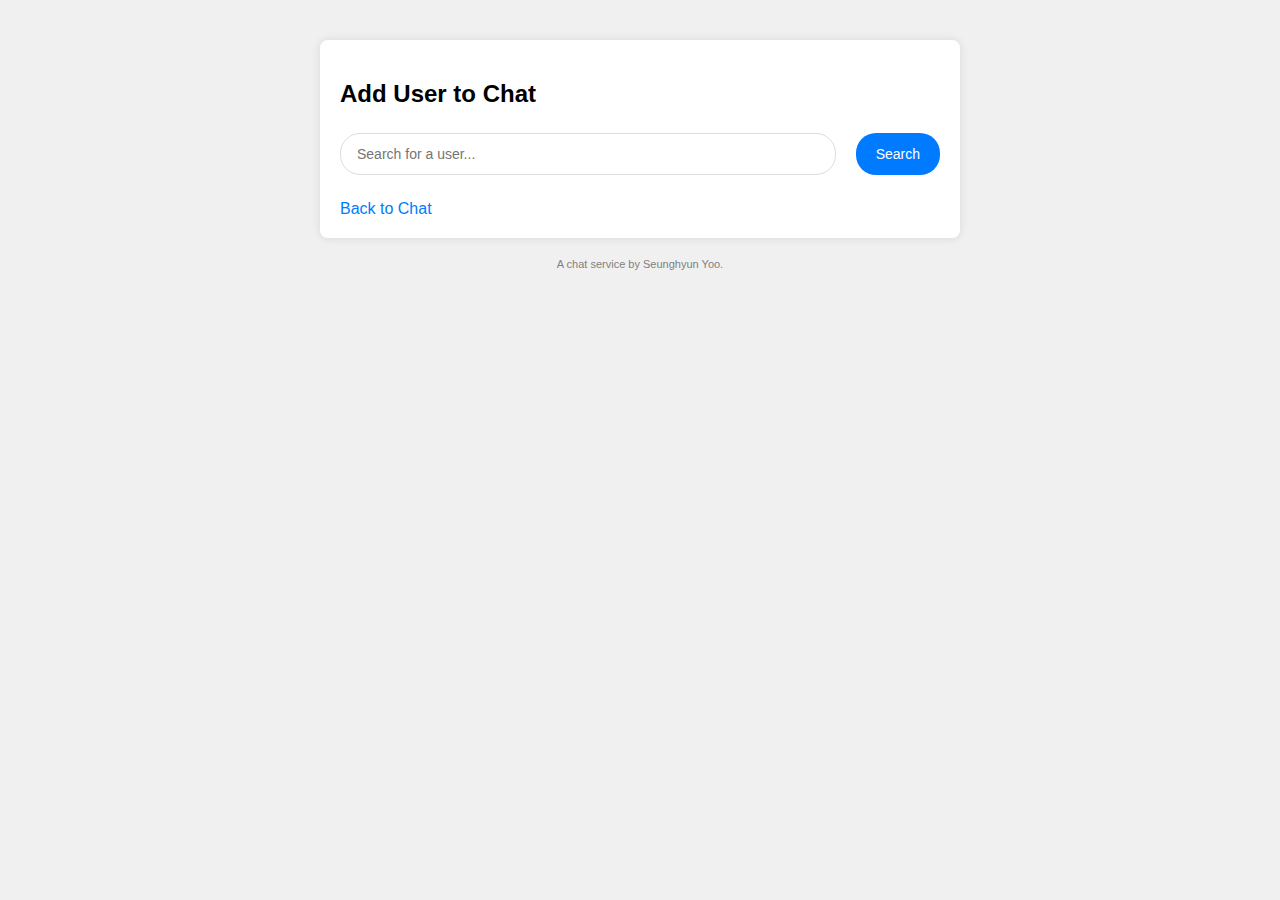
<file: src/main/resources/static/add-user-to-chat.html>
<!DOCTYPE html>
<html lang="en">
<head>
    <meta charset="UTF-8">
    <meta name="viewport" content="width=device-width, initial-scale=1.0, user-scalable=no">
    <title>Add User</title>
    <link rel="stylesheet" href="style.css">

    <link rel="apple-touch-icon" sizes="57x57" href="/images/favicon/apple-icon-57x57.png">
    <link rel="apple-touch-icon" sizes="60x60" href="/images/favicon/apple-icon-60x60.png">
    <link rel="apple-touch-icon" sizes="72x72" href="/images/favicon/apple-icon-72x72.png">
    <link rel="apple-touch-icon" sizes="76x76" href="/images/favicon/apple-icon-76x76.png">
    <link rel="apple-touch-icon" sizes="114x114" href="/images/favicon/apple-icon-114x114.png">
    <link rel="apple-touch-icon" sizes="120x120" href="/images/favicon/apple-icon-120x120.png">
    <link rel="apple-touch-icon" sizes="144x144" href="/images/favicon/apple-icon-144x144.png">
    <link rel="apple-touch-icon" sizes="152x152" href="/images/favicon/apple-icon-152x152.png">
    <link rel="apple-touch-icon" sizes="180x180" href="/images/favicon/apple-icon-180x180.png">
    <link rel="icon" type="image/png" sizes="192x192"  href="/images/favicon/android-icon-192x192.png">
    <link rel="icon" type="image/png" sizes="32x32" href="/images/favicon/favicon-32x32.png">
    <link rel="icon" type="image/png" sizes="96x96" href="/images/favicon/favicon-96x96.png">
    <link rel="icon" type="image/png" sizes="16x16" href="/images/favicon/favicon-16x16.png">
    <link rel="manifest" href="/images/favicon/manifest.json">

    <script>
        function searchUser() {
            const searchInput = document.getElementById('userSearch').value.trim();
            const resultsDiv = document.getElementById('userResults');
            const urlParams = new URLSearchParams(window.location.search);
            const chatRoomId = urlParams.get('chatRoomId');

            if (searchInput) {
                resultsDiv.innerHTML = `<p>Searching for "${searchInput}"...</p>`;
                fetch(`/api/chat-room/search?keyword=${encodeURIComponent(searchInput)}&chatRoomId=${chatRoomId}`, {
                    method: 'GET',
                    headers: { 'Content-Type': 'application/json' }
                })
                    .then(response => {
                        if (!response.ok) throw new Error('Failed to search users: ' + response.status);
                        return response.json();
                    })
                    .then(data => {
                        console.log('Response data:', data); // Debugging log
                        if (!data.allUsers || data.allUsers.length === 0) {
                            resultsDiv.innerHTML = '<p class="user-name">No users found.</p>';
                        } else {
                            const allUsers = data.allUsers;
                            const chatRoomUserIds = data.chatRoomUsers || [];

                            resultsDiv.innerHTML = allUsers.map(user => {
                                const isInChat = chatRoomUserIds.includes(user.userId);
                                if (isInChat) {
                                    return `
                    <div class="user-result-item">
                      <span class="user-name">${user.name}
                      <p class="user-action">In chat</p>
                      </span>
                      <p class="user-action"></p>
                      <div class="user-divider"></div>
                    </div>
                  `;
                                } else {
                                    return `
                    <div class="user-result-item">
                      <span class="user-name">
                        ${user.name}
                        <a href="#" data-user-id="${user.userId}" data-chat-room-id="${chatRoomId}" class="chat-link">Add</a>
                      </span>
                      <p class="user-action"></p>
                      <div class="user-divider"></div>
                    </div>
                  `;
                                }
                            }).join('');
                        }
                    })
                    .catch(error => {
                        console.error('Error:', error);
                        resultsDiv.innerHTML = '<p>Error searching users. Please try again.</p>';
                    });
            } else {
                resultsDiv.innerHTML = '<p>Please enter a username to search.</p>';
            }
        }

        document.addEventListener('click', function(event) {
            if (event.target.classList.contains('chat-link')) {
                event.preventDefault();
                const userId = event.target.getAttribute('data-user-id');
                const chatRoomId = event.target.getAttribute('data-chat-room-id');
                addUserToChat(userId, chatRoomId, event.target);
            }
        });

        function addUserToChat(userId, chatRoomId, linkElement) {
            fetch('/api/chat-room/add-user', {
                method: 'POST',
                headers: { 'Content-Type': 'application/json' },
                body: JSON.stringify({ chatRoomId: chatRoomId, userId: userId })
            })
                .then(response => {
                    if (!response.ok) throw new Error('Failed to add user');
                    return response.json();
                })
                .then(() => {
                    linkElement.textContent = 'Added';
                    linkElement.classList.remove('chat-link');
                    linkElement.style.color = '#218838';
                    linkElement.style.cursor = 'default';
                    linkElement.style.pointerEvents = 'none'; // Disables hover and click
                    linkElement.style.textDecoration = 'none'; // Removes underline if applied
                    linkElement.removeEventListener('click', addUserToChat);
                })
                .catch(error => {
                    console.error('Error adding user:', error);
                    alert('Failed to add user. Please try again.');
                });
        }

        document.addEventListener('DOMContentLoaded', () => {
            const userSearchInput = document.getElementById('userSearch');
            if (userSearchInput) {
                userSearchInput.addEventListener('keyup', (event) => {
                    if (event.key === 'Enter') {
                        event.preventDefault();
                        searchUser();
                    }
                });
            }
        });
    </script>
</head>
<body>
<div class="container">
    <h2>Add User to Chat</h2>
    <div class="search-bar">
        <input type="text" id="userSearch" placeholder="Search for a user..." maxlength="255">
        <button onclick="searchUser()">Search</button>
    </div>
    <div id="userResults"></div>
    <div class="chat-actions">
        <a href="#" id="backToChat" onclick="window.location.href='/chat-room?chatRoomId=' + new URLSearchParams(window.location.search).get('chatRoomId')">Back to Chat</a>
    </div>
</div>
<p class="footer">A chat service by Seunghyun Yoo.</p>
</body>
</html>
</file>
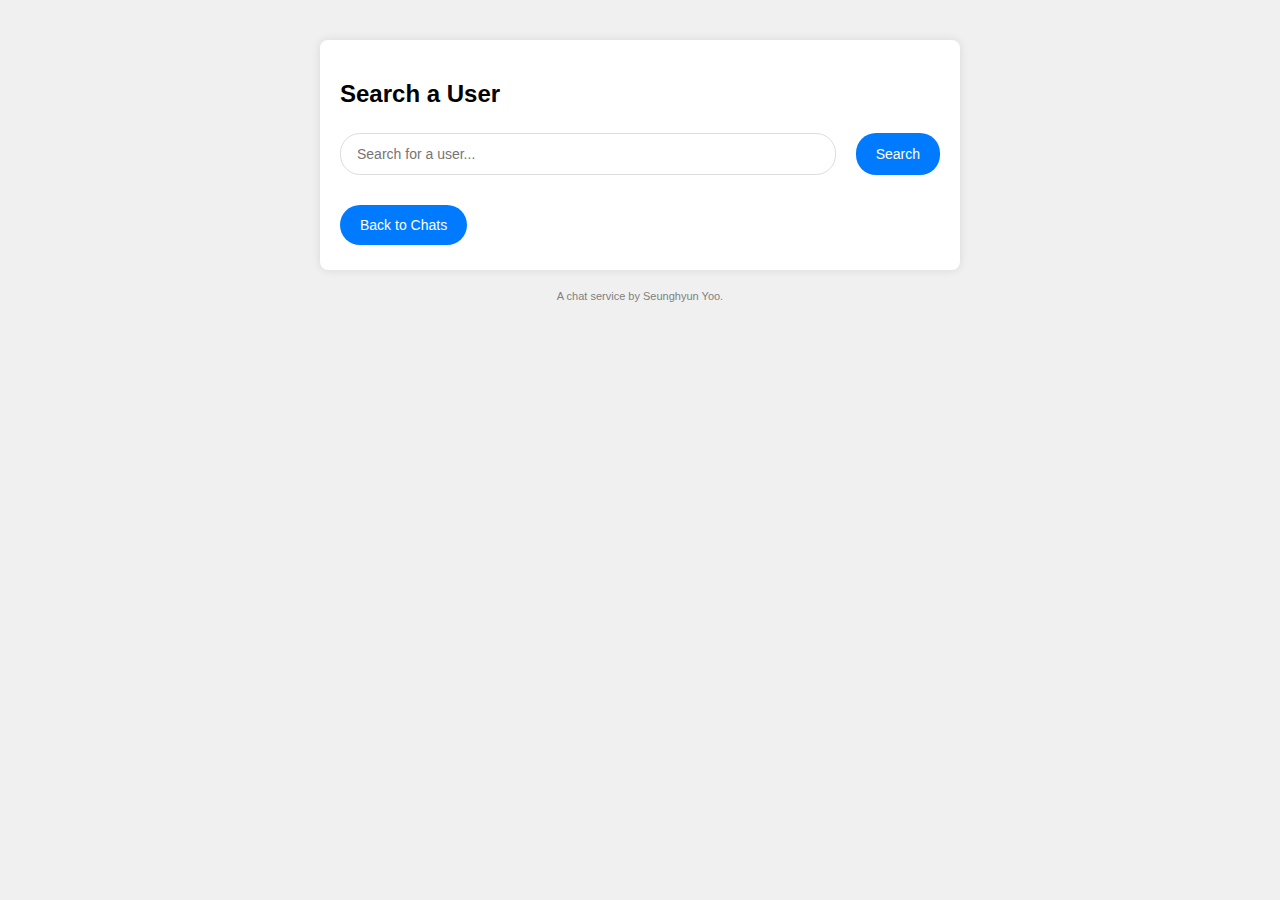
<file: src/main/resources/static/find-user.html>
<!DOCTYPE html>
<html lang="en">
<head>
  <meta charset="UTF-8">
  <meta name="viewport" content="width=device-width, initial-scale=1.0, user-scalable=no">
  <title>Find User</title>

  <link rel="stylesheet" href="style.css">


  <link rel="apple-touch-icon" sizes="180x180" href="/images/favicon/apple-icon-180x180.png">
  <link rel="icon" type="image/png" sizes="192x192"  href="/images/favicon/android-icon-192x192.png">
  <link rel="icon" type="image/png" sizes="32x32" href="/images/favicon/favicon-32x32.png">
  <link rel="icon" type="image/png" sizes="16x16" href="/images/favicon/favicon-16x16.png">
  <link rel="manifest" href="/images/favicon/manifest.json">

  <script>
    function searchUser() {
      const searchInput = document.getElementById('userSearch').value.trim();
      const resultsDiv = document.getElementById('userResults');

      if (searchInput) {
        resultsDiv.innerHTML = `<p>Searching for "${searchInput}"...</p>`;
        fetch(`/api/user/search?keyword=${encodeURIComponent(searchInput)}`, {
          method: 'GET',
          headers: {
            'Content-Type': 'application/json',
          }
        })
                .then(response => {
                  if (!response.ok) {
                    throw new Error('Failed to search users: ' + response.status);
                  }
                  return response.json();
                })
                .then(users => {
                  if (users.length === 0) {
                    resultsDiv.innerHTML = '<p class="user-name">No users found.</p>';
                  } else {
                    resultsDiv.innerHTML = users.map(user => {
                      if (user.userId === parseInt(localStorage.getItem('userId'))) {
                        return `
                    <div class="user-result-item">
                      <span class="user-name">${user.name}</span>
                      <p class="user-action">본인입니다.</p>
                      <div class="user-divider"></div>
                    </div>
                  `;
                      } else {
                        return `
                    <div class="user-result-item">
                      <span class="user-name">
                        ${user.name}
                        <a href="#" data-user-id="${user.userId}" data-user-name="${user.name}" class="chat-link">Start new chat</a>
                      </span>
                      <p class="user-action"></p>
                      <div class="user-divider"></div>
                    </div>
                  `;
                      }
                    }).join('');
                  }
                })
                .catch(error => {
                  console.error('Error:', error);
                  resultsDiv.innerHTML = '<p>Error searching users. Please check the login status</p>';
                  setTimeout(() => window.location.href = '/login', 2000);
                });
      } else {
        resultsDiv.innerHTML = '<p>Please enter a username to search.</p>';
      }
    }

    document.addEventListener('click', function (event) {
      if (event.target.classList.contains('chat-link')) {
        event.preventDefault();
        const userId = event.target.getAttribute('data-user-id');
        const userName = event.target.getAttribute('data-user-name');
        startChat(userId, userName);
      }
    });

    function startChat(targetUserId, targetUserName) {
      fetch('/api/chat-room/create', {
        method: 'POST',
        headers: {
          'Content-Type': 'application/json',
        },
        body: JSON.stringify({ targetUserId: targetUserId, targetUserName: targetUserName })
      })
              .then(response => {
                if (!response.ok) throw new Error('Failed to start chat');
                return response.json();
              })
              .then(data => {
                window.location.href = `/chat-room?chatRoomId=${data.chatRoomId}`;
              })
              .catch(error => {
                console.error('Error starting chat:', error);
                document.getElementById('userResults').innerHTML += '<p>Error starting chat.</p>';
              });
    }

    document.addEventListener('DOMContentLoaded', () => {
      const userSearchInput = document.getElementById('userSearch');
      if (userSearchInput) {
        userSearchInput.addEventListener('keyup', (event) => {
          if (event.key === 'Enter') {
            event.preventDefault();
            searchUser();
          }
        });
      }
    });
  </script>
</head>
<body>
<div class="container">
  <h2>Search a User</h2>
  <div class="search-bar">
    <input type="text" id="userSearch" placeholder="Search for a user..." maxlength="255">
    <button onclick="searchUser()">Search</button>
  </div>
  <div id="userResults"></div>
  <button onclick="window.location.href='/chat-list'">Back to Chats</button>
</div>
<p class="footer">A chat service by Seunghyun Yoo.</p>
</body>
</html>
</file>
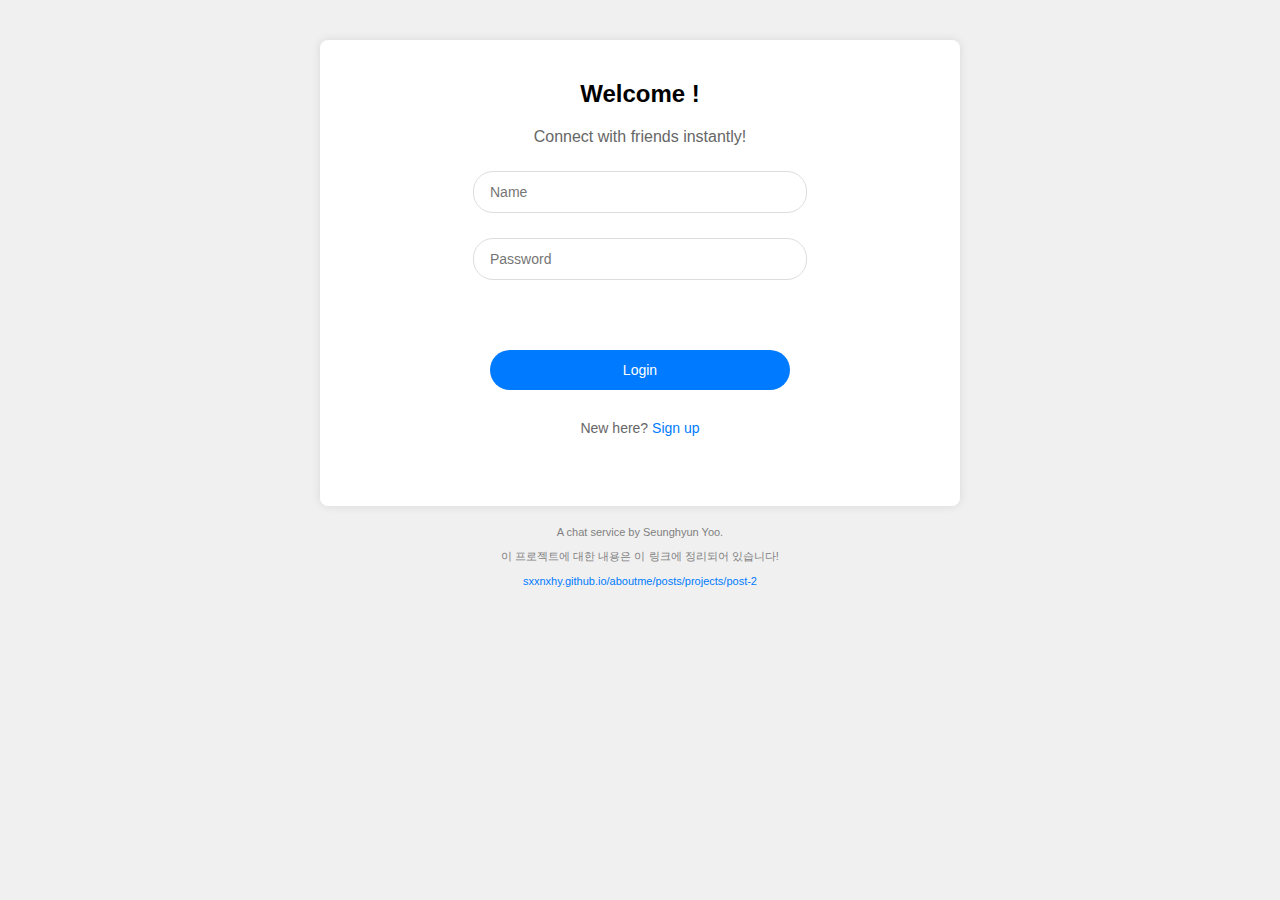
<file: src/main/resources/static/login.html>
<!DOCTYPE html>
<html lang="en">
<head>
    <meta charset="UTF-8">
    <meta name="viewport" content="width=device-width, initial-scale=1.0, user-scalable=no">
    <title>Login</title>
    <link rel="stylesheet" href="style.css">

    <link rel="apple-touch-icon" sizes="57x57" href="/images/favicon/apple-icon-57x57.png">
    <link rel="apple-touch-icon" sizes="60x60" href="/images/favicon/apple-icon-60x60.png">
    <link rel="apple-touch-icon" sizes="72x72" href="/images/favicon/apple-icon-72x72.png">
    <link rel="apple-touch-icon" sizes="76x76" href="/images/favicon/apple-icon-76x76.png">
    <link rel="apple-touch-icon" sizes="114x114" href="/images/favicon/apple-icon-114x114.png">
    <link rel="apple-touch-icon" sizes="120x120" href="/images/favicon/apple-icon-120x120.png">
    <link rel="apple-touch-icon" sizes="144x144" href="/images/favicon/apple-icon-144x144.png">
    <link rel="apple-touch-icon" sizes="152x152" href="/images/favicon/apple-icon-152x152.png">
    <link rel="apple-touch-icon" sizes="180x180" href="/images/favicon/apple-icon-180x180.png">
    <link rel="icon" type="image/png" sizes="192x192"  href="/images/favicon/android-icon-192x192.png">
    <link rel="icon" type="image/png" sizes="32x32" href="/images/favicon/favicon-32x32.png">
    <link rel="icon" type="image/png" sizes="96x96" href="/images/favicon/favicon-96x96.png">
    <link rel="icon" type="image/png" sizes="16x16" href="/images/favicon/favicon-16x16.png">
    <link rel="manifest" href="/images/favicon/manifest.json">

    <script>

        localStorage.removeItem("userId");

        function login() {
            const username = document.getElementById('username').value.trim();
            const password = document.getElementById('password').value.trim();
            const status = document.getElementById('loginStatus');
            const loginData = { name: username, password: password };

            if (username && password) {
                status.textContent = 'Logging in...';
                fetch('/api/user/login', {
                    method: 'POST',
                    headers: { 'Content-Type': 'application/json' },
                    body: JSON.stringify(loginData)
                })
                    .then(response => {
                        if (!response.ok) {
                            throw new Error('Login failed');
                        }
                        return response.json();
                    })
                    .then(user => {
                        status.textContent = `Welcome, ${user.name}!`;
                        localStorage.setItem("userId",user.userId)
                        setTimeout(() => window.location.href = '/chat-list', 1000);
                    })
                    .catch(error => {
                        status.textContent = 'Invalid username or password';
                        console.error('Error:', error);
                    });
            } else {
                status.textContent = 'Please enter both username and password.';
            }
        }
    </script>
    <script>
        document.addEventListener('DOMContentLoaded', () => {
            const usernameInput = document.getElementById('username');
            const passwordInput = document.getElementById('password');

            function handleEnterKey(event) {
                if (event.key === 'Enter') {
                    event.preventDefault(); // Prevents unintended form submission
                    login();
                }
            }

            if (usernameInput) {
                usernameInput.addEventListener('keyup', handleEnterKey);
            }

            if (passwordInput) {
                passwordInput.addEventListener('keyup', handleEnterKey);
            }
        });
    </script>

</head>
<body>
<div class="container">
    <h2 style="text-align: center">Welcome !</h2>
    <p class="welcome-text">Connect with friends instantly!</p>
    <div class="login-form">
        <input type="text" id="username" placeholder="Name" maxlength="255">
        <input type="password" id="password" placeholder="Password" maxlength="255">
        <p id="loginStatus"></p>
        <button onclick="login()">Login</button>
        <p class="signup-prompt">New here? <a href="/sign-up">Sign up</a></p>
    </div>
    <br>
    </br>
</div>
<p class="footer">A chat service by Seunghyun Yoo.</p>
<p class="footer">이 프로젝트에 대한 내용은 이 링크에 정리되어 있습니다!</p>
<p class="footer"><a href = "https://sxxnxhy.github.io/aboutme/posts/projects/post-2">sxxnxhy.github.io/aboutme/posts/projects/post-2</a></p>
</body>
</html>
</file>
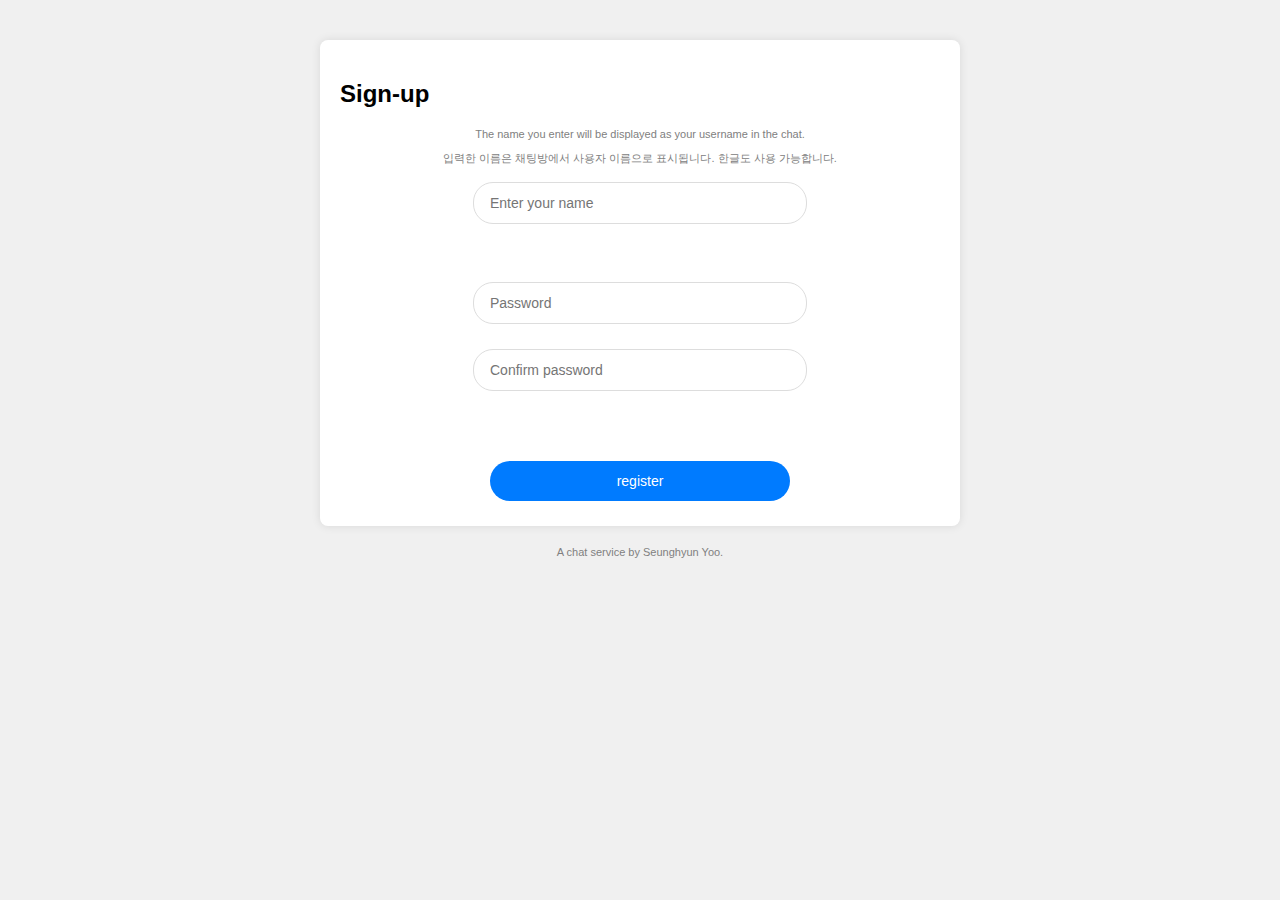
<file: src/main/resources/static/sign-up.html>
<!DOCTYPE html>
<html lang="en">
<head>
  <meta charset="UTF-8">
  <meta name="viewport" content="width=device-width, initial-scale=1.0, user-scalable=no">
  <title>Sign-up</title>
  <link rel="stylesheet" href="style.css">

  <link rel="apple-touch-icon" sizes="57x57" href="/images/favicon/apple-icon-57x57.png">
  <link rel="apple-touch-icon" sizes="60x60" href="/images/favicon/apple-icon-60x60.png">
  <link rel="apple-touch-icon" sizes="72x72" href="/images/favicon/apple-icon-72x72.png">
  <link rel="apple-touch-icon" sizes="76x76" href="/images/favicon/apple-icon-76x76.png">
  <link rel="apple-touch-icon" sizes="114x114" href="/images/favicon/apple-icon-114x114.png">
  <link rel="apple-touch-icon" sizes="120x120" href="/images/favicon/apple-icon-120x120.png">
  <link rel="apple-touch-icon" sizes="144x144" href="/images/favicon/apple-icon-144x144.png">
  <link rel="apple-touch-icon" sizes="152x152" href="/images/favicon/apple-icon-152x152.png">
  <link rel="apple-touch-icon" sizes="180x180" href="/images/favicon/apple-icon-180x180.png">
  <link rel="icon" type="image/png" sizes="192x192"  href="/images/favicon/android-icon-192x192.png">
  <link rel="icon" type="image/png" sizes="32x32" href="/images/favicon/favicon-32x32.png">
  <link rel="icon" type="image/png" sizes="96x96" href="/images/favicon/favicon-96x96.png">
  <link rel="icon" type="image/png" sizes="16x16" href="/images/favicon/favicon-16x16.png">
  <link rel="manifest" href="/images/favicon/manifest.json">

  <script>
    localStorage.removeItem('userId');

    function signUp() {
      const username = document.getElementById('username').value.trim();
      const password = document.getElementById('password').value.trim();
      const passwordConfirm = document.getElementById('passwordConfirm').value.trim();
      const status = document.getElementById('loginStatus');
      const loginData = { name: username, password: password };

      if (password !== passwordConfirm) {
        status.textContent = 'Please check your passwords';
        return;
      }

      if (username && password) {
        status.textContent = 'signing up...';
        fetch('/api/user/sign-up', {
          method: 'POST',
          headers: { 'Content-Type': 'application/json' },
          body: JSON.stringify(loginData)
        })
                .then(response => {
                  if (!response.ok) {
                    throw new Error('Login failed');
                  }
                  return response.json();
                })
                .then(user => {
                  status.textContent = `Sign up completed!, ${user.name}!`;
                  setTimeout(() => window.location.href = '/login', 1000);
                })
                .catch(error => {
                  status.textContent = 'This user name is taken.';
                  console.error('Error:', error);
                });
      } else {
        status.textContent = 'Please enter both username and password.';
      }
    }

  </script>

</head>
<body>
<div class="container">
  <h2>Sign-up</h2>
  <p class="footer">The name you enter will be displayed as your username in the chat. </p>
  <p class="footer">입력한 이름은 채팅방에서 사용자 이름으로 표시됩니다. 한글도 사용 가능합니다. </p>
  <div class="login-form">
    <input type="text" id="username" placeholder="Enter your name" maxlength=100>
    <br/>
    <input type="password" id="password" placeholder="Password">
    <input type="password" id="passwordConfirm" placeholder="Confirm password">
    <p id="loginStatus"></p>
    <button onclick="signUp()">register</button>
  </div>

</div>
<p class="footer">A chat service by Seunghyun Yoo.</p>
</body>
</html>
</file>
<file: src/main/resources/static/style.css>
/* ========================================================================= */
/* General Styles */
/* ========================================================================= */
body {
    font-family: Arial, sans-serif;
    margin: 0;
    padding: 20px;
    background-color: #f0f0f0;
}

/* ========================================================================= */
/* Common Elements */
/* ========================================================================= */
a {
    color: #007bff;
    text-decoration: none;
}

a:hover {
    text-decoration: underline;
}

input, button {
    padding: 10px;
    margin: 5px 0;
    border: 1px solid #ddd;
    border-radius: 5px;
}

button {
    padding: 12px 20px;
    border-radius: 20px;
    background-color: #007bff;
    color: white;
    border: none;
    cursor: pointer;
    font-size: 14px;
    transition: background-color 0.2s ease;
}

button:hover {
    background-color: #0056b3;
}

/* ========================================================================= */
/* Containers */
/* ========================================================================= */
.container {
    max-width: 600px;
    margin: 20px auto;
    background-color: white;
    border-radius: 8px;
    box-shadow: 0 0 10px rgba(0,0,0,0.1);
    padding: 20px;
}

.chat-container {
    max-width: 800px;
    margin: 0 auto;
    background-color: #fff;
    border-radius: 10px;
    box-shadow: 0 2px 10px rgba(0, 0, 0, 0.05);
    overflow: hidden;
    height: 83vh;
    display: flex;
    flex-direction: column;
}

/* ========================================================================= */
/* Chat List */
/* ========================================================================= */
.chat-list-item {
    display: flex;
    flex-direction: column;
    padding: 10px 0;
    transition: opacity 0.2s ease; /* Smooth fade for individual items */
}

.chat-list-subject {
    font-weight: 600;
    font-size: 16px;
    color: #000;
    text-decoration: none;
    display: flex;
    justify-content: space-between;
    align-items: center;
    word-break: break-all;       /* Breaks long continuous strings */
    overflow-wrap: break-word;   /* Ensures compatibility */

}

.chat-list-subject:hover {
    text-decoration: underline;
}

.chat-list-last-message {
    font-size: 12px;
    color: #777;
    margin-top: 4px;
    display: flex;
    justify-content: space-between;
    align-items: center;
    overflow: hidden; /* Prevent overflow beyond container */
}

/* Add this new class for the message content */
.chat-list-last-message-text {
    flex: 1; /* Take available space but allow shrinking */
    min-width: 0; /* Allow flex item to shrink below content size */
    white-space: nowrap; /* Keep it single-line by default */
    overflow: hidden; /* Hide excess text */
    text-overflow: ellipsis; /* Add ellipsis for truncated text */
    margin-right: 10px; /* Space before timestamp */
}

/* Style for the timestamp */
.chat-list-last-message span {
    flex-shrink: 0; /* Prevent timestamp from shrinking */
    white-space: nowrap; /* Keep timestamp on one line */
}

.unread-mark {
    display: inline-block;
    width: 10px;
    height: 10px;
    background-color: orangered;
    border-radius: 50%;
    margin-left: 5px;
}

.chat-divider {
    height: 1px;
    background-color: #e0e0e0;
    margin: 8px 0;
    opacity: 0.6;
}
.empty-message {
    font-size: 14px;
    color: #666;
    text-align: center;
    padding: 20px 0;
}
.chat-actions {
    display: flex;
    justify-content: space-between; /* Push button to left, link to right */
    align-items: center;
    margin-top: 20px; /* Space above the actions */
}

.logout-link {
    color: #007bff;
    text-decoration: none;
    font-size: 14px;
}

.logout-link:hover {
    text-decoration: underline;
}

/* ========================================================================= */
/* Chat Room */
/* ========================================================================= */
.chat-header {
    padding: 15px 20px;
    background-color: #f8f9fa;
    color: #333;
    display: flex;
    justify-content: space-between;
    align-items: center;
    border-bottom: 1px solid #e0e0e0;
    position: sticky;
    top: 0;
    z-index: 1;
}

.chat-header h2 {
    margin: 0;
    font-size: 18px;
    font-weight: 600;
    max-width: 70%; /* Limit width to prevent overlap with actions */
    word-break: break-all; /* Break long unbroken strings */
    overflow-wrap: break-word; /* Ensure compatibility */
}

.chat-header a {
    color: #007bff;
    font-size: 14px;
    text-decoration: none;
}

.chat-header a:hover {
    text-decoration: underline;
}

.chat-header.editing .header-actions {
    display: none; /* Hide actions when editing */
}

.chat-messages {
    flex-grow: 1;
    height: auto;
    overflow-y: auto;
    padding: 20px;
    background-color: #fafafa;
}

.chat-input {
    display: flex;
    padding: 10px 20px;
    background-color: #fff;
    border-top: 1px solid #e0e0e0;
    position: sticky;
    bottom: 0;
    z-index: 1;
}

.chat-input input {
    flex-grow: 1;
    padding: 12px 16px;
    border: 1px solid #ddd;
    border-radius: 20px;
    outline: none;
    margin-right: 10px;
    font-size: 14px;
}

.chat-input button {
    padding: 12px 20px;
    border-radius: 20px;
    background-color: #007bff;
    color: white;
    border: none;
    cursor: pointer;
    font-size: 14px;
    transition: background-color 0.2s ease;
}

.chat-input button:hover {
    background-color: #0056b3;
}

/* Edit subject container */
.edit-subject-container {
    display: flex;
    align-items: center;
    gap: 10px; /* Space between input and buttons */
}

/* Edit subject input */
.edit-subject-input {
    padding: 8px 12px;
    border: 1px solid #ddd;
    border-radius: 5px;
    font-size: 16px;
    outline: none;
    width: 200px; /* Adjust width as needed */
}

/* Edit subject buttons */
.edit-subject-button {
    padding: 8px 16px;
    border-radius: 5px;
    border: none;
    cursor: pointer;
    font-size: 14px;
    transition: background-color 0.2s ease;
}

.change-button {
    background-color: #218838;
    color: white;
}

.change-button:hover {
    background-color: #218838;
}

.cancel-button {
    background-color: #dc3545; /* Red for cancel */
    color: white;
}

.cancel-button:hover {
    background-color: #c82333;
}

/* ========================================================================= */
/* Chat Room Additions */
/* ========================================================================= */
.chat-container {
    position: relative;
    max-width: 800px;
    margin: 0 auto;
    background-color: #fff;
    border-radius: 10px;
    box-shadow: 0 2px 10px rgba(0, 0, 0, 0.05);
    overflow: hidden;
    height: 83vh;
    display: flex;
    flex-direction: column;
}

.header-actions {
    display: flex;
    align-items: center;
    gap: 15px;
}

.hamburger-icon {
    background: none;
    border: none;
    font-size: 20px;
    cursor: pointer;
    padding: 0;
    color: #007bff;
    transition: color 0.2s ease;
}

.hamburger-icon:hover {
    color: #0056b3;
}

.user-list-sidebar {
    position: absolute;
    top: 0;
    right: -300px; /* Increased to fully hide width (250px) + shadow (10px) + buffer */
    width: 250px;
    height: 100%;
    background-color: #fff;
    box-shadow: none; /* No shadow when hidden */
    padding: 20px;
    transition: right 0.3s ease;
    z-index: 1000;
}

.user-list-sidebar.active {
    right: 0;
    box-shadow: -2px 0 10px rgba(0, 0, 0, 0.1);
}

.sidebar-header {
    display: flex;
    justify-content: space-between;
    align-items: center;
    margin-bottom: 15px;
}

.user-list-sidebar h3 {
    margin: 0;
    font-size: 16px;
    font-weight: 600;
    color: #333;
}

.user-list-sidebar ul {
    list-style: none;
    padding: 0;
    margin: 0;
}

.user-list-sidebar li {
    padding: 10px 0;
    font-size: 14px;
    color: #666;
    border-bottom: 1px solid #e0e0e0;
}

.user-list-sidebar li:last-child {
    border-bottom: none;
}

/* ========================================================================= */
/* Message Styling */
/* ========================================================================= */
.message {
    margin: 12px 0;
    display: inline-block;
    max-width: 70%;
    word-wrap: break-word;
    clear: both;
}

.sender-name {
    font-size: 12px;
    color: #666;
    margin-bottom: 4px;
    font-weight: 500;
    display: block;
}

.message-bubble {
    padding: 10px 14px;
    border-radius: 12px;
    font-size: 14px;
    line-height: 1.4;
    display: inline-block;
    word-break: break-all;       /* Breaks long continuous strings */
    overflow-wrap: break-word;   /* Ensures compatibility */
}

.sent .message-bubble {
    background-color: #007bff;
    color: white;
    border-bottom-right-radius: 4px;
    float: right;
    margin-bottom: 2px;
}

.sent {
    float: right;
}

.received .message-bubble {
    background-color: #e9ecef;
    color: #333;
    border-bottom-left-radius: 4px;
}

.received {
    float: left;
}

.message-time {
    font-size: 10px;
    color: #999;
    margin-top: 4px;
    text-align: right;
    opacity: 0.8;
    display: block;
    clear: both;
}

.sent .message-time {
    text-align: right;
}

.received .message-time {
    text-align: left;
}

.message-content {
    font-size: 14px;
    line-height: 1.4;
}
/* System message styling */
.system-message {
    margin: 12px auto;
    max-width: 90%;
    text-align: center;
    float: none;
    clear: both;
    font-size: 13px;
}

.system-message-bubble {
    background-color: #f0f0f0;
    color: #888;
    font-style: italic;
    padding: 10px 20px;
    border-radius: 12px;
    display: inline-block;
    word-break: break-all; /* Break long unbroken strings */
    overflow-wrap: break-word; /* Ensure compatibility */
    max-width: 100%; /* Ensure it fits within system-message */
}
.system-message-time {
    font-size: 10px;
    color: #999;
    text-align: center; /* Center the timestamp */
    margin-top: 4px;
}

/* ========================================================================= */
/* User Search */
/* ========================================================================= */
#userSearch {
    width: calc(100% - 100px);
    padding: 12px 16px;
    border-radius: 20px;
    border: 1px solid #ddd;
    outline: none;
    margin-right: 10px;
    font-size: 14px;
}

.search-bar {
    display: flex;
    gap: 10px;
    margin-bottom: 20px;
}

#userResults {
    margin-top: 20px;
}

.user-result-item {
    display: flex;
    flex-direction: column;
    padding: 10px 0;
}

.user-name {
    font-weight: 600;
    font-size: 16px;
    color: #000;
    display: flex;
    justify-content: space-between;
    align-items: center;
}

.user-action {
    font-size: 12px;
    color: #777;
    margin-top: 4px;
    display: flex;
    justify-content: space-between;
    align-items: center;
}

.chat-link {
    color: #007bff;
    text-decoration: none;
    font-size: 12px;
}

.chat-link:hover {
    text-decoration: none;
}

.user-divider {
    height: 1px;
    background-color: #e0e0e0;
    margin: 8px 0;
    opacity: 0.6;
}

/* ========================================================================= */
/* Login Page */
/* ========================================================================= */

.login-form {
    display: flex;
    flex-direction: column;
    gap: 15px; /* Space between form elements */
    align-items: center; /* Center form elements horizontally */
}

.login-form input {
    width: 100%; /* Full width for consistency */
    max-width: 300px; /* Limit input width */
    padding: 12px 16px;
    border: 1px solid #ddd;
    border-radius: 20px;
    outline: none;
    font-size: 14px;
}

.login-form button {
    padding: 12px 20px;
    border-radius: 20px;
    background-color: #007bff;
    color: white;
    border: none;
    cursor: pointer;
    font-size: 14px;
    transition: background-color 0.2s ease;
    width: 100%; /* Full width */
    max-width: 300px; /* Match input width */
}

.login-form button:hover {
    background-color: #0056b3;
}

#loginStatus {
    font-size: 12px;
    color: #777;
    margin: 10px 0 0;
    min-height: 20px; /* Prevent layout shift */
}


/* ========================================================================= */
/* Miscellaneous */
/* ========================================================================= */
.loading {
    text-align: center;
    padding: 10px;
    color: #888;
    font-style: italic;
    font-size: 12px;
}

.welcome-text {
    font-size: 16px;
    color: #666;
    margin-bottom: 20px;
    text-align: center;
}

.signup-prompt {
    font-size: 14px;
    color: #666;
    margin-top: 10px;
}

.signup-prompt a {
    color: #007bff;
    text-decoration: none;
}

.signup-prompt a:hover {
    text-decoration: underline;
}

.footer {
    color: grey;
    font-size: 11px;
    font-family: Arial, sans-serif;
    text-align: center;
    width: 100%;
}
</file>
